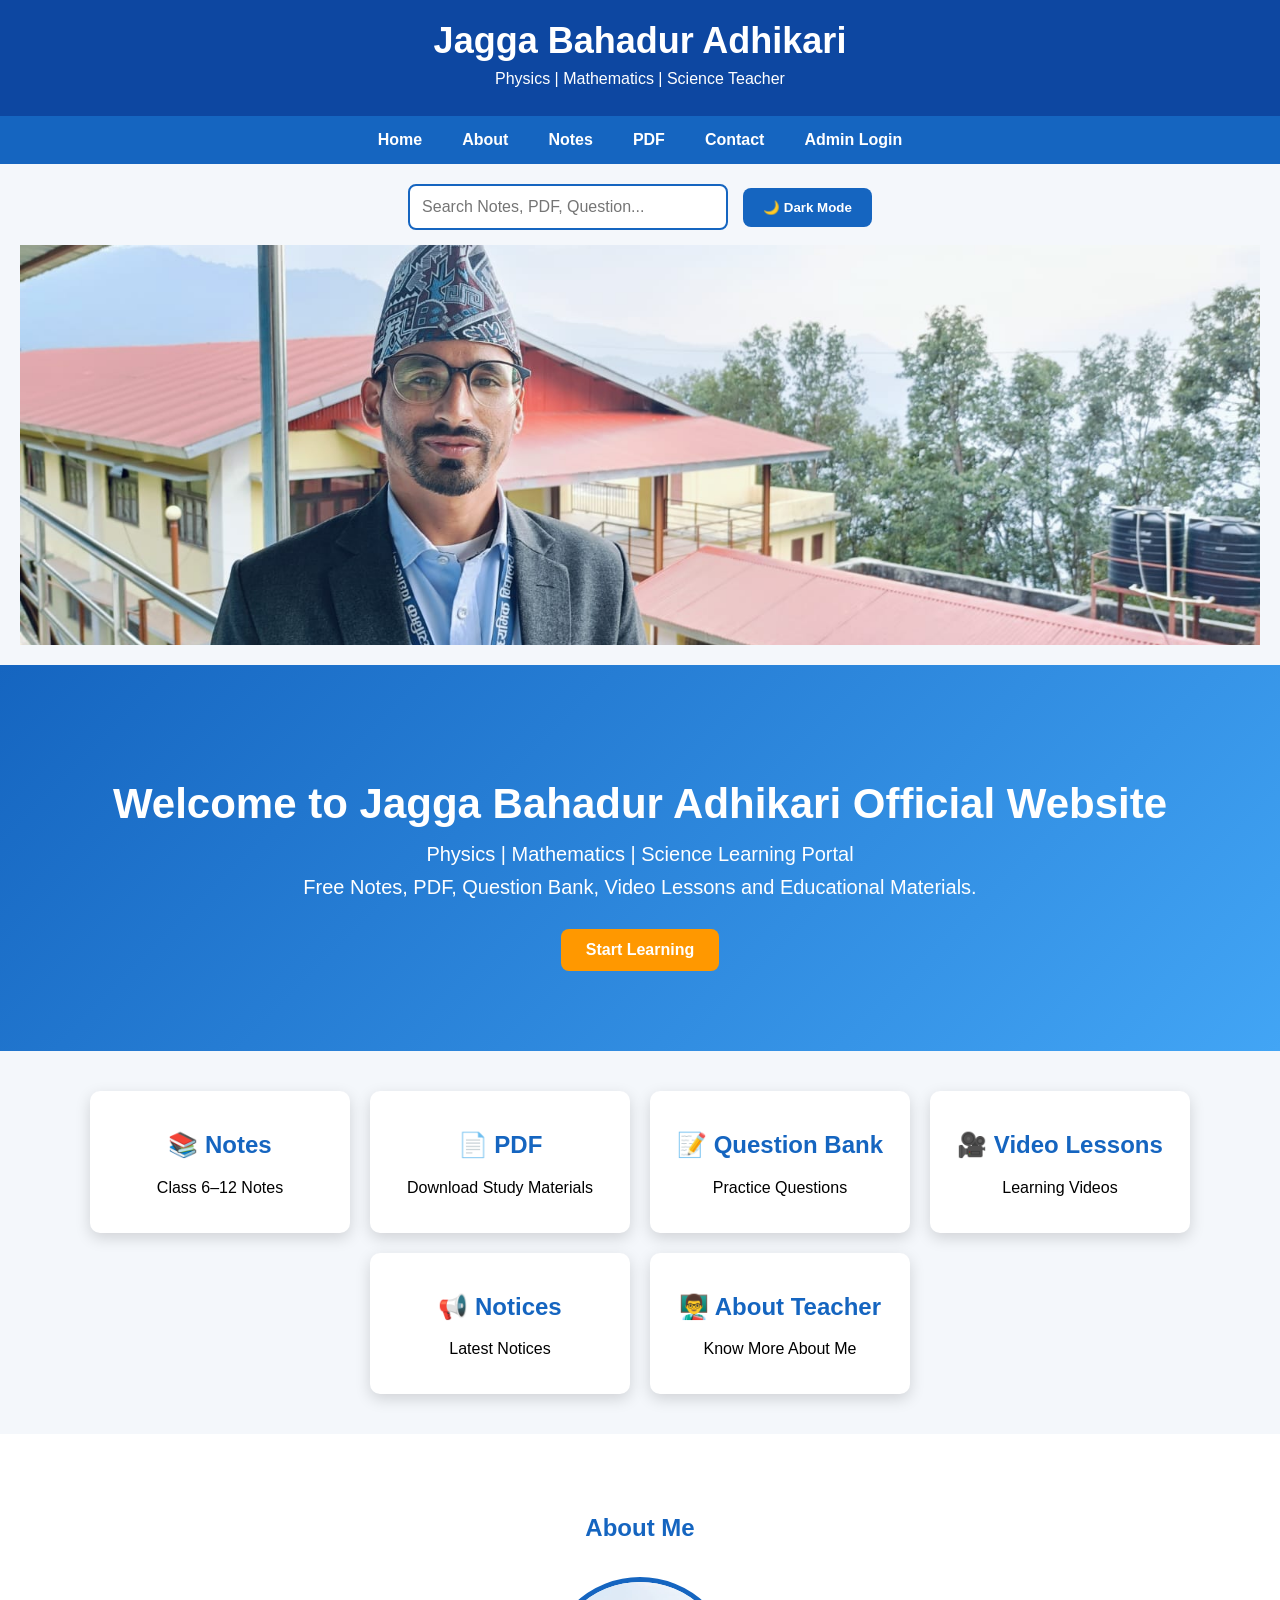
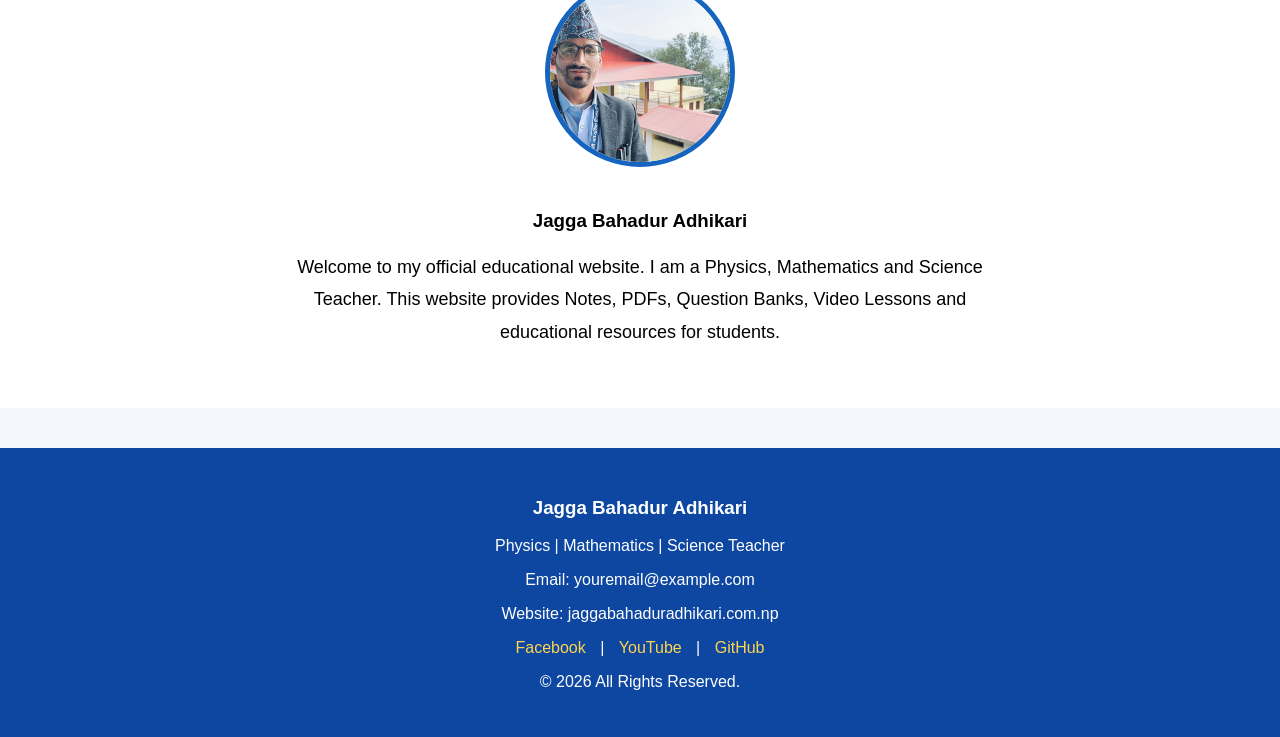
<file: index.html>
<!DOCTYPE html>
<html lang="en">

<head>
    <meta charset="UTF-8">
    <meta name="viewport" content="width=device-width, initial-scale=1.0">

    <meta name="description" content="Official Website of Jagga Bahadur Adhikari">

    <title>Jagga Bahadur Adhikari | Teacher</title>

    <link rel="stylesheet" href="style.css">

</head>

<body>

    <header>
        <h1>Jagga Bahadur Adhikari</h1>
        <p>Physics | Mathematics | Science Teacher</p>
    </header>

    <nav>
        <a href="index.html">Home</a>
        <a href="#about">About</a>
        <a href="notes.html">Notes</a>
        <a href="pdf.html">PDF</a>
        <a href="#contact">Contact</a>
        <a href="admin.html">Admin Login</a>
    </nav>

    <section class="topbar">

        <input type="text" class="search-box"
            placeholder="Search Notes, PDF, Question...">

        <button class="dark-btn" onclick="toggleDarkMode()">
            🌙 Dark Mode
        </button>

        <div class="slider">
            <img id="slide" src="image.jpg" alt="Banner">
        </div>

    </section>

    <section class="hero">

        <h1>Welcome to Jagga Bahadur Adhikari Official Website</h1>

        <p>Physics | Mathematics | Science Learning Portal</p>

        <p>
            Free Notes, PDF, Question Bank,
            Video Lessons and Educational Materials.
        </p>

        <a href="notes.html" class="btn">
            Start Learning
        </a>

    </section>

    <section class="features">

        <div class="card">
            <h2>📚 Notes</h2>
            <p>Class 6–12 Notes</p>
        </div>

        <div class="card">
            <h2>📄 PDF</h2>
            <p>Download Study Materials</p>
        </div>

        <div class="card">
            <h2>📝 Question Bank</h2>
            <p>Practice Questions</p>
        </div>

        <div class="card">
            <h2>🎥 Video Lessons</h2>
            <p>Learning Videos</p>
        </div>

        <div class="card">
            <h2>📢 Notices</h2>
            <p>Latest Notices</p>
        </div>

        <div class="card">
            <h2>👨‍🏫 About Teacher</h2>
            <p>Know More About Me</p>
        </div>

    </section>

    <section class="about" id="about">

        <h2>About Me</h2>

        <img src="image.jpg"
            alt="Teacher Photo"
            class="profile">

        <h3>Jagga Bahadur Adhikari</h3>

        <p>
            Welcome to my official educational website.
            I am a Physics, Mathematics and Science Teacher.
            This website provides Notes, PDFs,
            Question Banks, Video Lessons and
            educational resources for students.
        </p>

    </section>

    <footer id="contact">

        <h3>Jagga Bahadur Adhikari</h3>

        <p>Physics | Mathematics | Science Teacher</p>

        <p>Email: youremail@example.com</p>

        <p>Website: jaggabahaduradhikari.com.np</p>

        <p>
            <a href="#">Facebook</a> |
            <a href="#">YouTube</a> |
            <a href="#">GitHub</a>
        </p>

        <p>© 2026 All Rights Reserved.</p>

    </footer>

    <script src="script.js"></script>

</body>

</html>
</file>
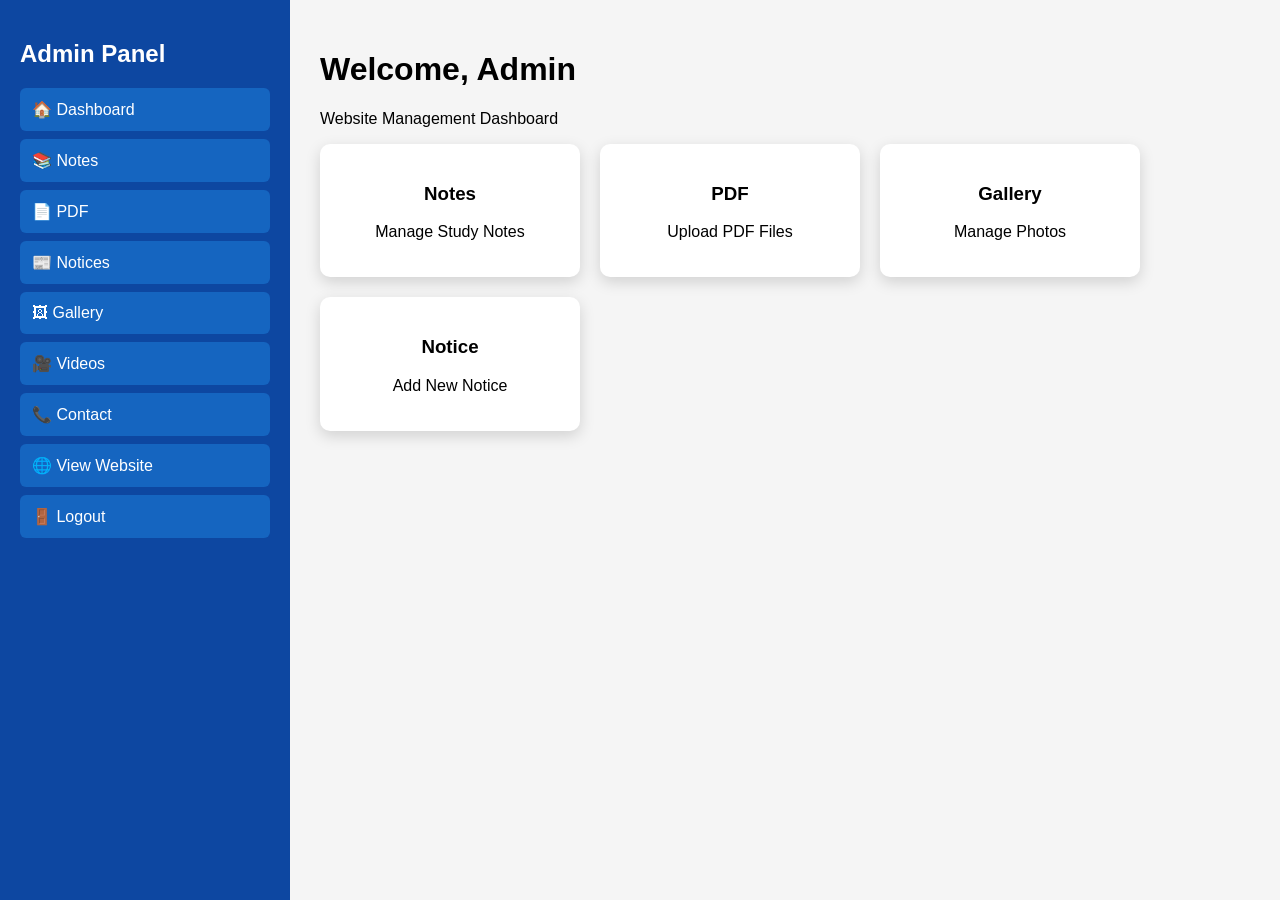
<file: dashboard.html>
<!DOCTYPE html>
<html lang="en">
<head>
<meta charset="UTF-8">
<meta name="viewport" content="width=device-width, initial-scale=1.0">
<title>Admin Dashboard</title>
<link rel="stylesheet" href="style.css">
</head>

<body>

<div class="dashboard">

<div class="sidebar">
<h2>Admin Panel</h2>

<a href="#">🏠 Dashboard</a>
<a href="#">📚 Notes</a>
<a href="#">📄 PDF</a>
<a href="#">📰 Notices</a>
<a href="#">🖼 Gallery</a>
<a href="#">🎥 Videos</a>
<a href="#">📞 Contact</a>
<a href="index.html">🌐 View Website</a>
<a href="admin.html">🚪 Logout</a>
</div>

<div class="content">
<h1>Welcome, Admin</h1>

<p>Website Management Dashboard</p>

<div class="cards">

<div class="card">
<h3>Notes</h3>
<p>Manage Study Notes</p>
</div>

<div class="card">
<h3>PDF</h3>
<p>Upload PDF Files</p>
</div>

<div class="card">
<h3>Gallery</h3>
<p>Manage Photos</p>
</div>

<div class="card">
<h3>Notice</h3>
<p>Add New Notice</p>
</div>

</div>

</div>

</div>

</body>
</html>
</file>
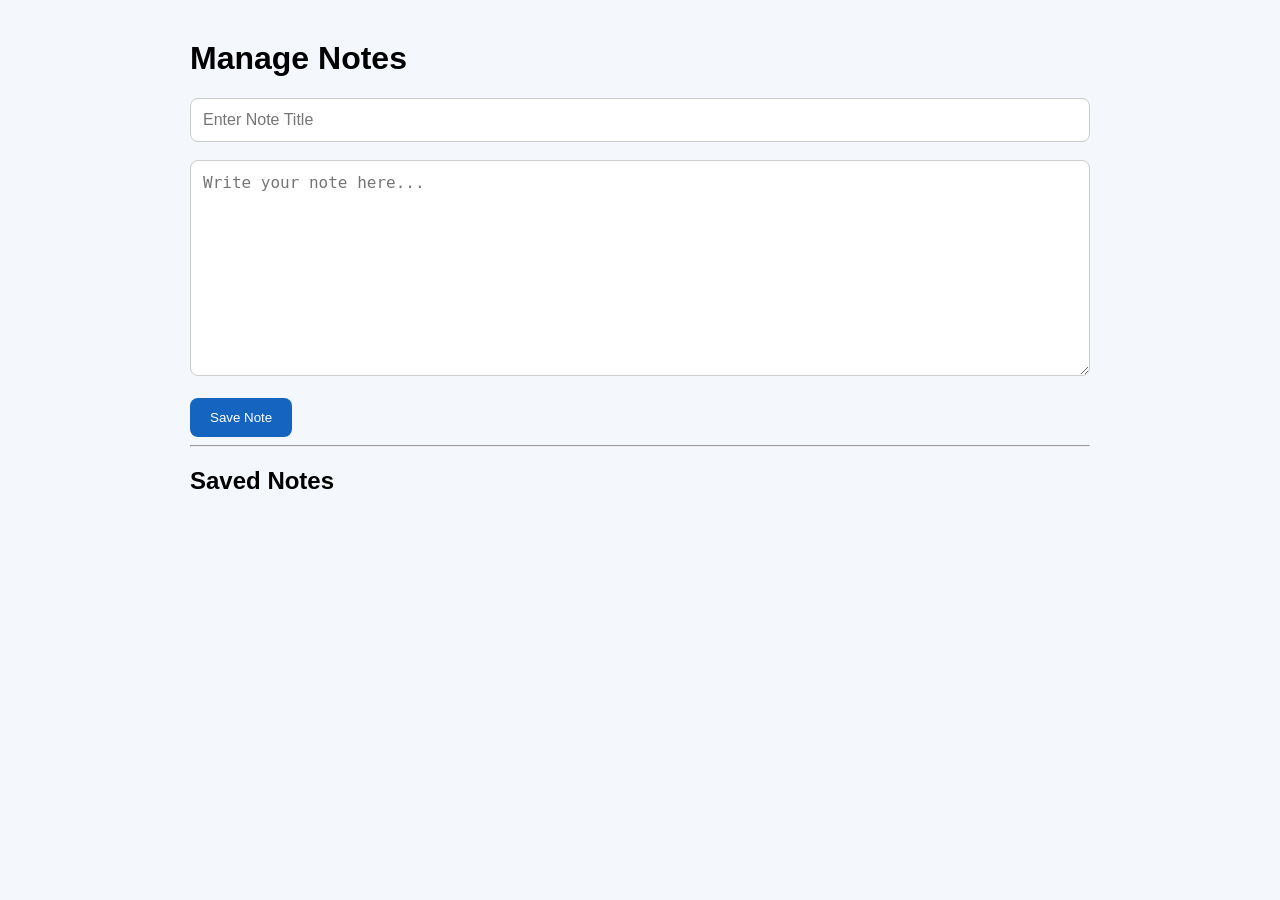
<file: manage-notes.html>
<!DOCTYPE html>
<html lang="en">
<head>
  <meta charset="UTF-8">
  <meta name="viewport" content="width=device-width, initial-scale=1.0">
  <title>Manage Notes</title>
  <link rel="stylesheet" href="style.css">
</head>

<body>

<div class="container">

  <h1>Manage Notes</h1>

  <input
    type="text"
    id="title"
    placeholder="Enter Note Title"
  >

  <br><br>

  <textarea
    id="content"
    rows="10"
    placeholder="Write your note here..."
  ></textarea>

  <br><br>

  <button onclick="saveNote()">Save Note</button>

  <hr>

  <h2>Saved Notes</h2>

  <div id="notesList"></div>

</div>

<script src="notes.js"></script>

</body>
</html>
</file>
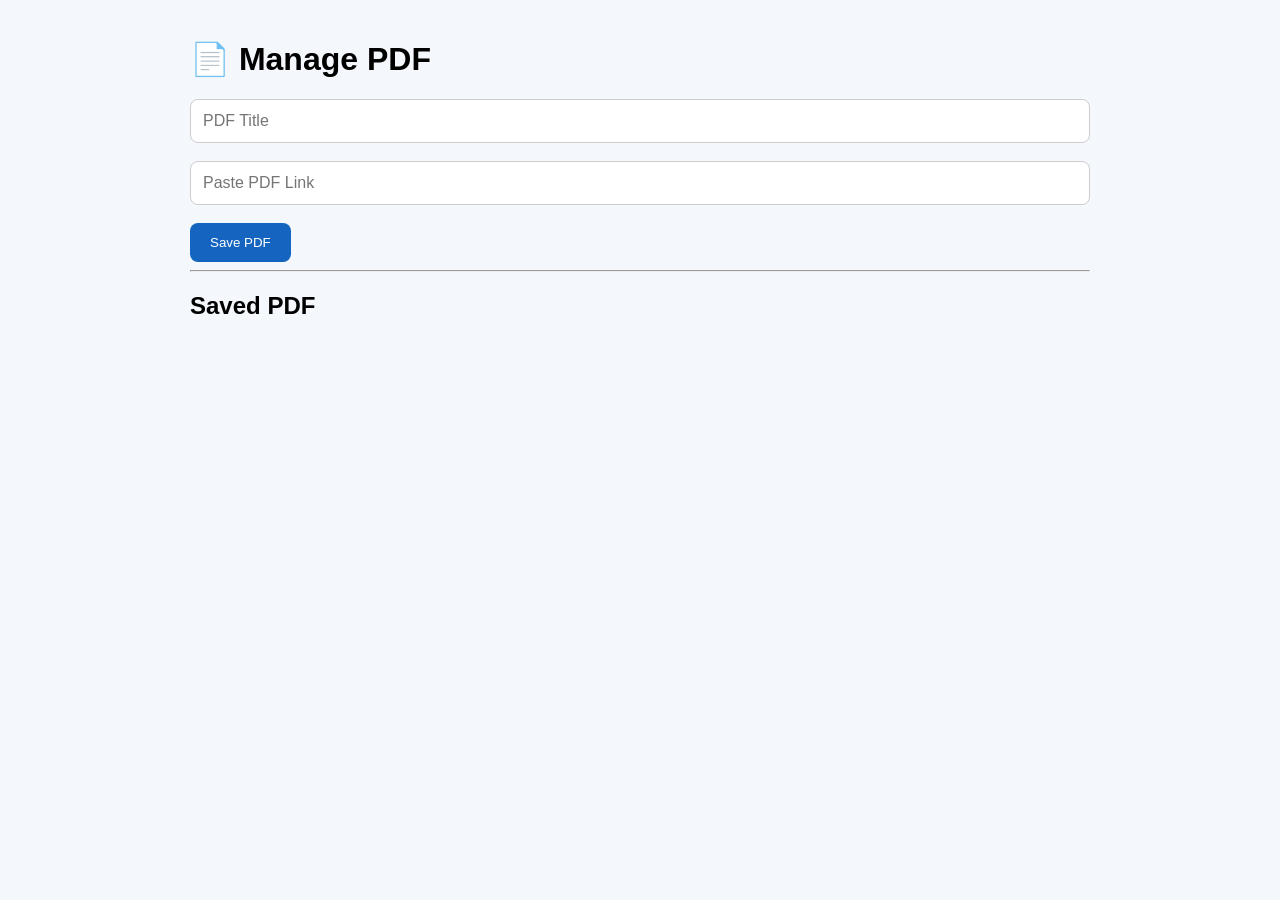
<file: manage-pdf.html>
<!DOCTYPE html>
<html lang="en">
<head>
<meta charset="UTF-8">
<meta name="viewport" content="width=device-width, initial-scale=1.0">
<title>Manage PDF</title>
<link rel="stylesheet" href="style.css">
</head>

<body>

<div class="container">

<h1>📄 Manage PDF</h1>

<input type="text" id="pdfTitle" placeholder="PDF Title">

<br><br>

<input type="text" id="pdfLink" placeholder="Paste PDF Link">

<br><br>

<button onclick="savePDF()">Save PDF</button>

<hr>

<h2>Saved PDF</h2>

<div id="pdfList"></div>

</div>

<script src="pdf.js"></script>

</body>
</html>
</file>
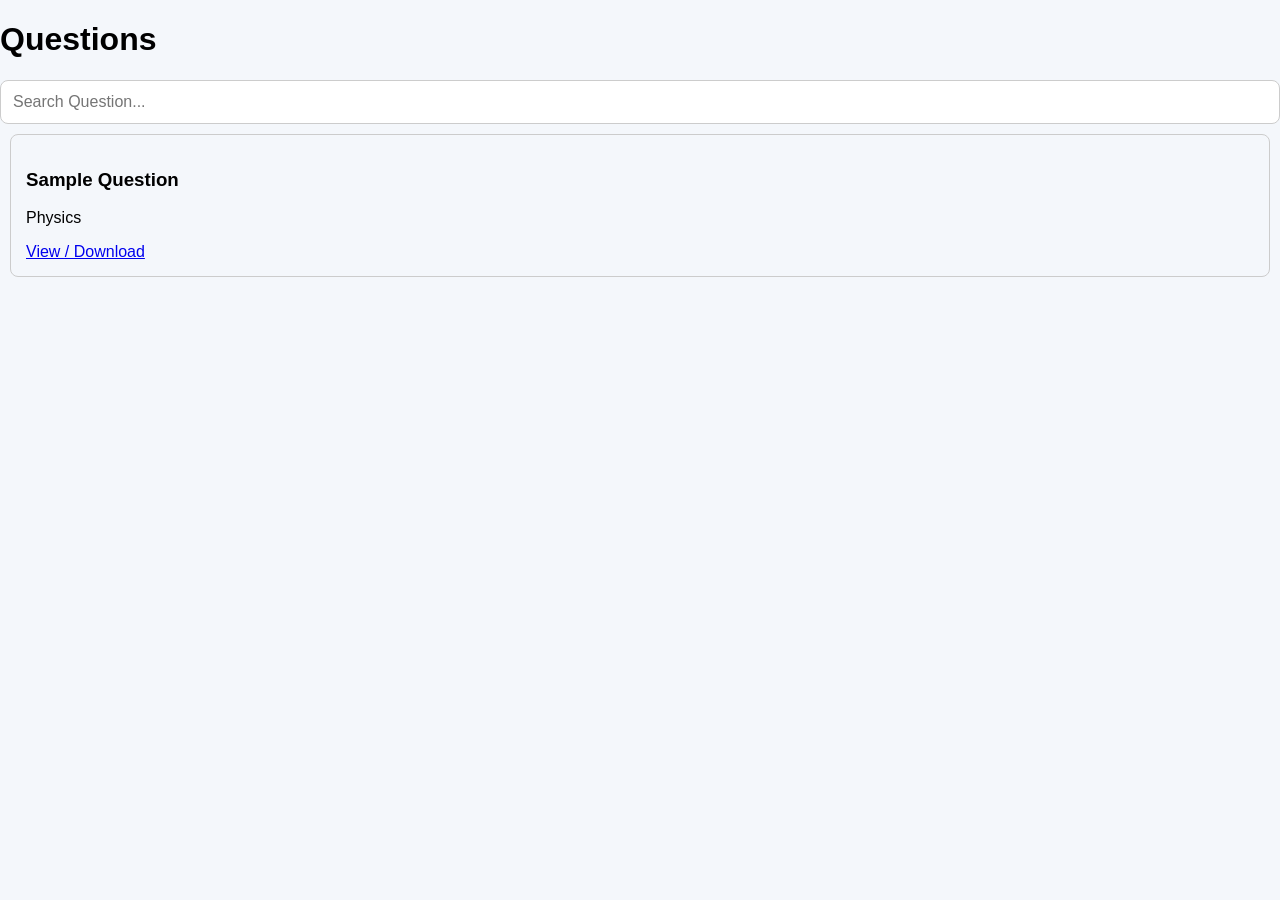
<file: questions.html>
<!DOCTYPE html>
<html lang="en">
<head>
<meta charset="UTF-8">
<meta name="viewport" content="width=device-width, initial-scale=1.0">
<title>Questions</title>
<link rel="stylesheet" href="style.css">
</head>

<body>

<h1>Questions</h1>

<input type="text" id="search" placeholder="Search Question...">

<div id="questionsList"></div>

<script src="questions.js"></script>

</body>
</html>
</file>
<file: style.css>
body{
    margin:0;
    font-family:Arial, sans-serif;
    background:#f4f7fb;
}

header{
    background:#0d47a1;
    color:white;
    text-align:center;
    padding:20px;
}

header h1{
    margin:0;
    font-size:36px;
}

header p{
    margin:8px 0;
}

nav{
    background:#1565c0;
    display:flex;
    justify-content:center;
    flex-wrap:wrap;
}

nav a{
    color:white;
    text-decoration:none;
    padding:15px 20px;
    font-weight:bold;
}

nav a:hover{
    background:#0d47a1;
}
.hero{
    text-align:center;
    padding:80px 20px;
    background:linear-gradient(135deg,#1565c0,#42a5f5);
    color:white;
}

.hero h1{
    font-size:42px;
    margin-bottom:15px;
}

.hero p{
    font-size:20px;
    margin:10px 0;
}

.btn{
    display:inline-block;
    margin-top:20px;
    padding:12px 25px;
    background:#ff9800;
    color:white;
    text-decoration:none;
    border-radius:8px;
    font-weight:bold;
}

.btn:hover{
    background:#e65100;
}
.features{
display:flex;
flex-wrap:wrap;
justify-content:center;
padding:40px 20px;
gap:20px;
}

.card{
width:280px;
background:white;
padding:20px;
border-radius:12px;
box-shadow:0 5px 15px rgba(0,0,0,.15);
text-align:center;
transition:.3s;
}

.card:hover{
transform:translateY(-8px);
}

.card h2{
color:#1565c0;
}
.about{
    background:#ffffff;
    text-align:center;
    padding:60px 20px;
}

.profile{
    width:180px;
    height:180px;
    border-radius:50%;
    border:5px solid #1565c0;
    margin:20px 0;
    object-fit:cover;
}

.about h2{
    color:#1565c0;
    margin-bottom:15px;
}

.about p{
    max-width:700px;
    margin:auto;
    line-height:1.8;
    font-size:18px;
}
footer{
background:#0d47a1;
color:white;
text-align:center;
padding:30px 20px;
margin-top:40px;
}

footer a{
color:#ffd54f;
text-decoration:none;
margin:0 10px;
}

footer a:hover{
text-decoration:underline;
}

.slider{
width:100%;
height:400px;
overflow:hidden;
}

.slider img{
width:100%;
height:400px;
object-fit:cover;
}
.topbar{
display:flex;
justify-content:center;
align-items:center;
gap:15px;
padding:20px;
flex-wrap:wrap;
}

.search-box{
width:320px;
padding:12px;
border-radius:8px;
border:2px solid #1565c0;
font-size:16px;
}

.dark-btn{
padding:12px 20px;
background:#1565c0;
color:white;
border:none;
border-radius:8px;
cursor:pointer;
font-weight:bold;
}

.dark-btn:hover{
background:#0d47a1;
}

.dark-mode{
background:#121212;
color:white;
}

.dark-mode header,
.dark-mode footer{
background:#000;
}

.dark-mode .hero{
background:linear-gradient(135deg,#0d1b3e,#12306b);
}

.dark-mode .card,
.dark-mode .topbar,
.dark-mode .about{
background:#1e1e1e;
color:#eee;
}

.dark-mode .card h2{
color:#42a5f5;
}

.dashboard{
display:flex;
min-height:100vh;
}

.sidebar{
width:250px;
background:#0d47a1;
padding:20px;
color:white;
}

.sidebar a{
display:block;
color:white;
text-decoration:none;
padding:12px;
margin:8px 0;
background:#1565c0;
border-radius:6px;
}

.sidebar a:hover{
background:#1e88e5;
}

.content{
flex:1;
padding:30px;
background:#f5f5f5;
}

.cards{
display:flex;
flex-wrap:wrap;
gap:20px;
}

.card{
background:white;
padding:20px;
width:220px;
border-radius:10px;
box-shadow:0 5px 15px rgba(0,0,0,.15);
}
.container{
    width:90%;
    max-width:900px;
    margin:40px auto;
}

input, textarea{
    width:100%;
    padding:12px;
    font-size:16px;
    border:1px solid #ccc;
    border-radius:8px;
    box-sizing:border-box;
}

button{
    padding:12px 20px;
    background:#1565c0;
    color:white;
    border:none;
    border-radius:8px;
    cursor:pointer;
}

button:hover{
    background:#0d47a1;
}
</file>
